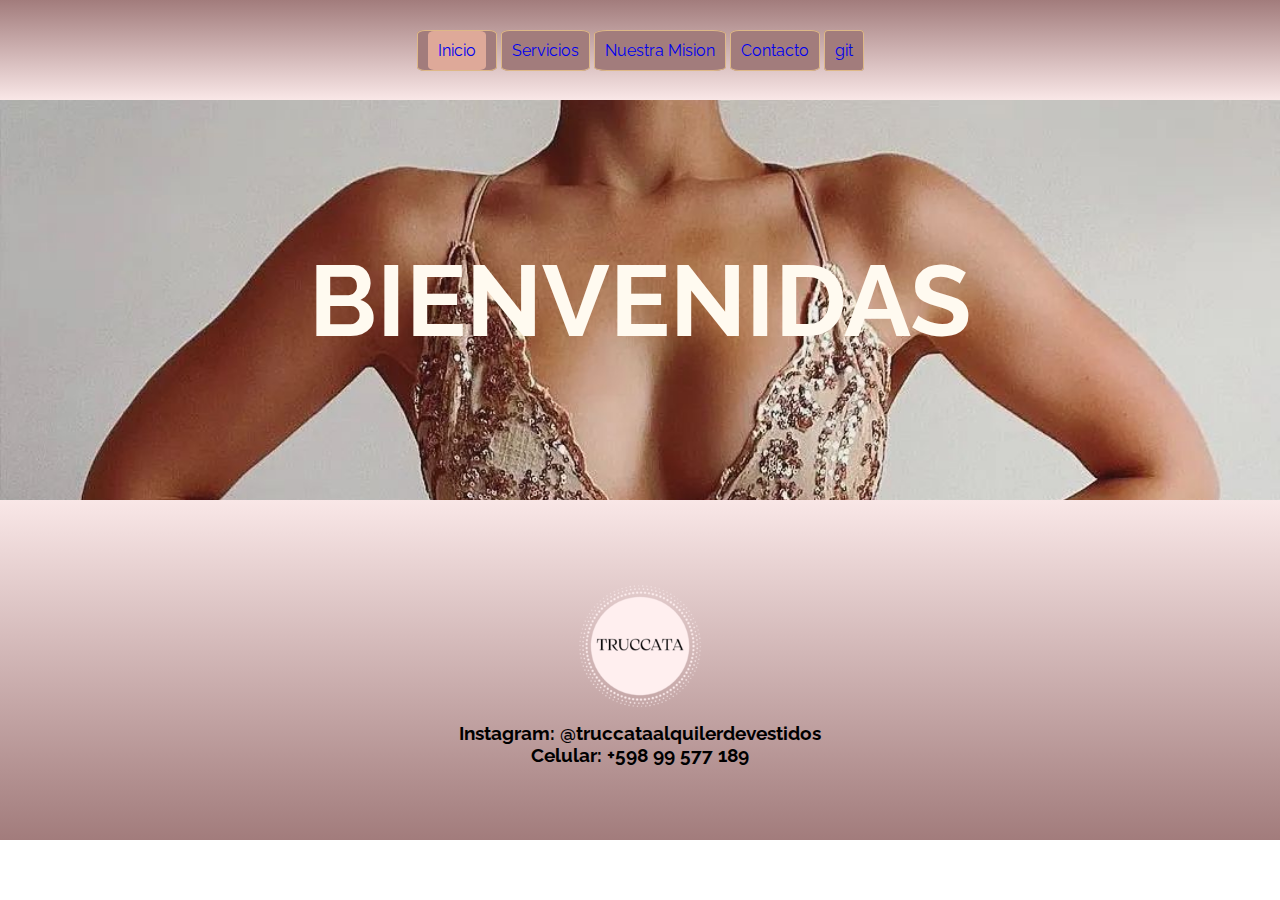
<file: index.html>
<!DOCTYPE html>
<html>
<head>
	<html lang="es">
	<meta charset="utf-8">
	<meta name="viewport" content="width=device-width, initial-scale=1">
	<title>Inicio</title>
	<link rel="stylesheet" type="text/css" href="estilos/estilos.css">
</head>
<body>
	
	<header class="header menu">
    	<nav>
        <ul>
            <li><a class="active" href="index.html">Inicio</a></li>
            <li><a href="paginas/servicios.html">Servicios</a></li>
            <li><a href="paginas/mision.html">Nuestra Mision</a></li>
            <li><a href="paginas/contacto.html">Contacto</a></li>
            <li><a href="paginas/pruebagit.html">git</a></li>
        </ul>
        </nav>
    </header>

    <article>
    	<section class="index">
    		<h1>BIENVENIDAS</h1>
    	</section>
    </article>

    <footer id="footer">
        <section class="centrar">
            <img src="img/logo.png" alt="logo de la marca">
            <h3>Instagram: @truccataalquilerdevestidos</h3>
            <h3>Celular: +598 99 577 189</h3>
        </section>
    </footer>
</body>
</html>
</file>
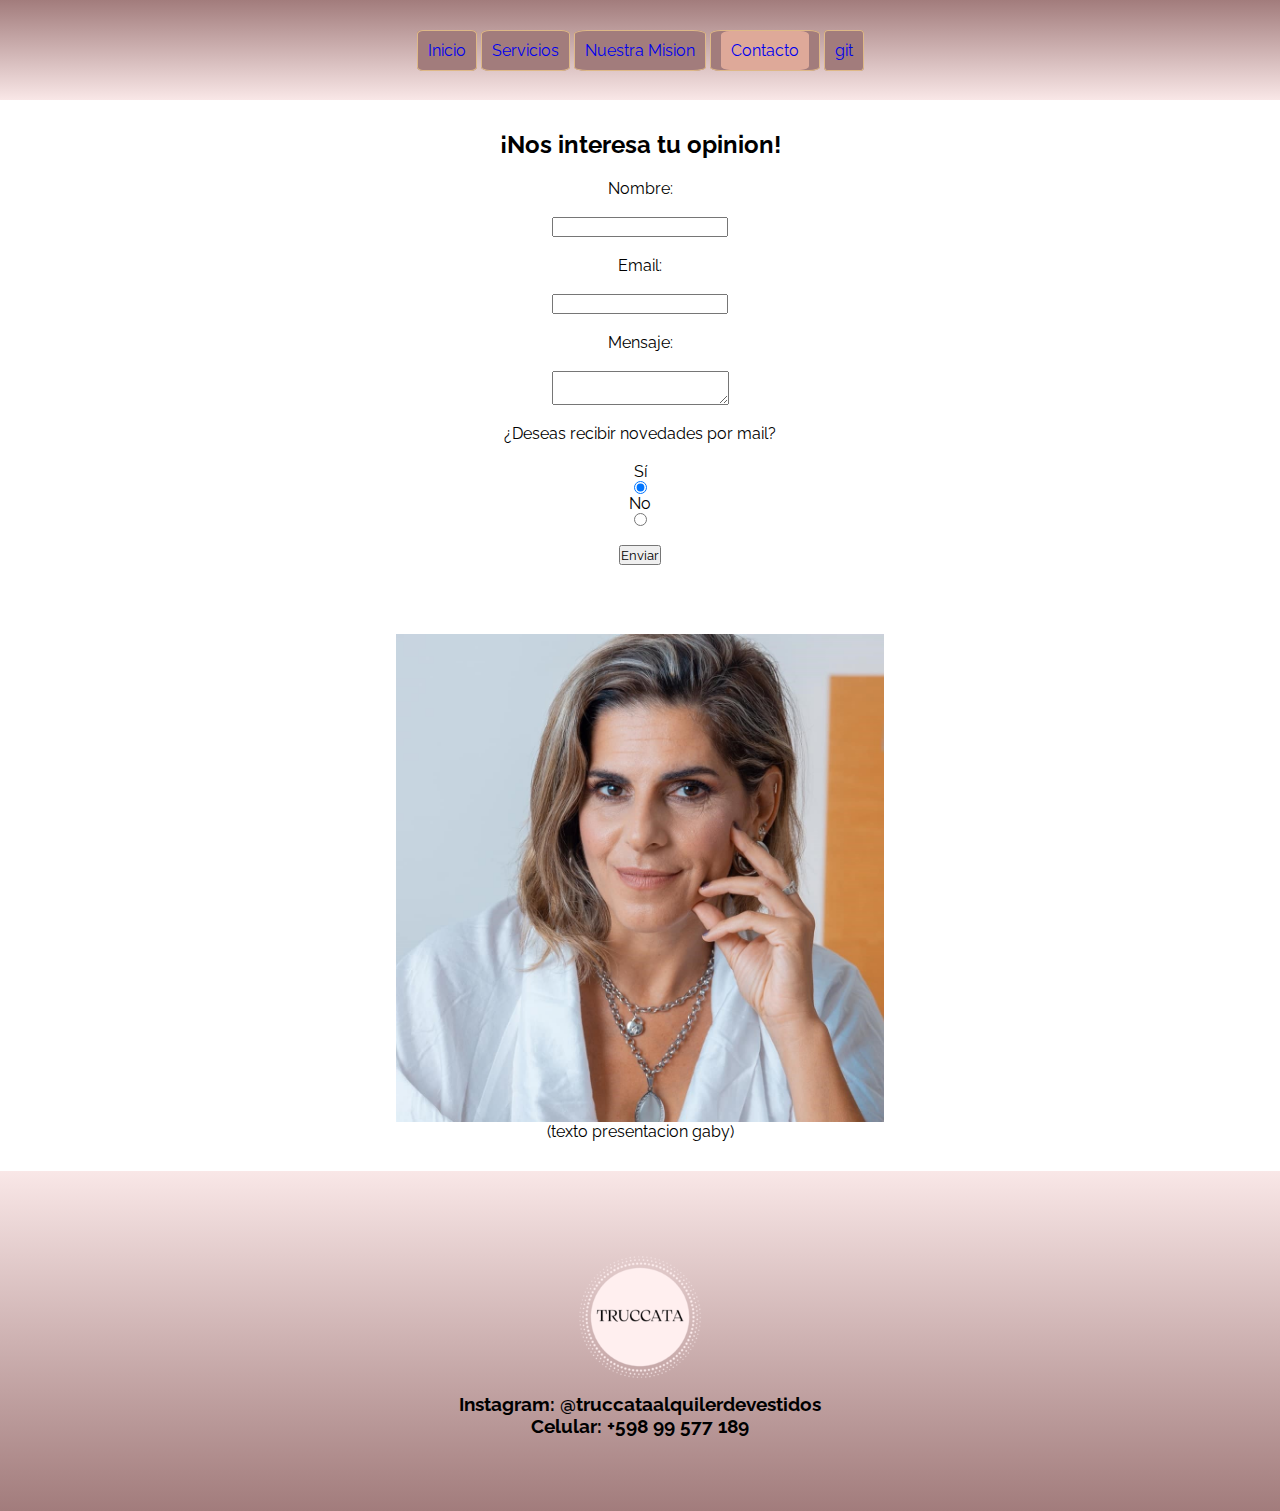
<file: paginas/contacto.html>
<!DOCTYPE html>
<html>
<head>
	<html lang="es">
	<meta charset="utf-8">
	<meta name="viewport" content="width=device-width, initial-scale=1">
	<title>Contacto</title>
	<link rel="stylesheet" type="text/css" href="../estilos/estilos.css">
</head>
<body>

    <header class="header menu">
        <nav> 
           <ul>
            <li><a href="../index.html">Inicio</a></li>
            <li><a href="servicios.html">Servicios</a></li>
            <li><a href="mision.html">Nuestra Mision</a></li>
            <li><a class="active" href="contacto.html">Contacto</a></li>
            <li><a href="pruebagit.html">git</a></li>
            </ul>
       </nav>
    </header>

    <article class="contacto">
        <section>
        <h2>¡Nos interesa tu opinion!</h2>
        <form class="eLinea">
            <label for="name">Nombre:</label><br>
            <input id="name" type="text" name="Nombre"/><br>

            <label for="mail">Email:</label><br>
            <input id="mail" type="text" name="Email" /><br>

            <label for="msg">Mensaje:</label><br>
            <textarea id="msg" type="text"name="Mensaje"></textarea><br>

            <label for="novedades">¿Deseas recibir novedades por mail?</label><br>
            <label>Sí</label>
            <input type="radio" name="novedades" value="si" checked />
            <label>No</label>
            <input type="radio" name="novedades" value="no"/><br>
            <input type="submit" value="Enviar"/> <br>
        </form>
        </section>

        <section>
        	<img src="../img/jefa.jpg" alt="dueña de la marca">
        	<p>(texto presentacion gaby)</p>
        </section>
    </article>

    <footer id="footer">
        <section class="centrar">
            <img src="../img/logo.png" alt="logo de la marca">
            <h3>Instagram: @truccataalquilerdevestidos</h3>
            <h3>Celular: +598 99 577 189</h3>
        </section>
    </footer>
</body>
</html>
</file>
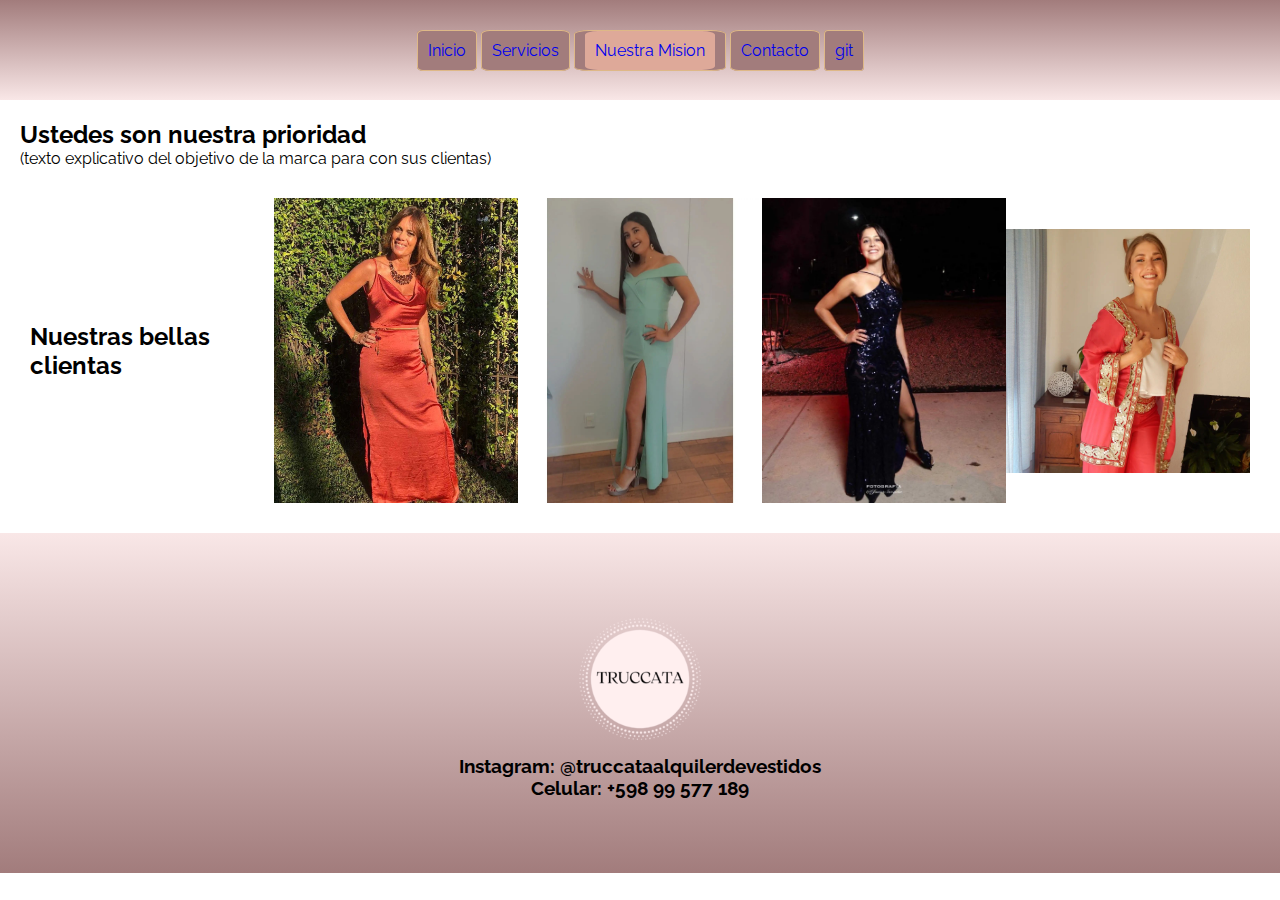
<file: paginas/mision.html>
<!DOCTYPE html>
<html>
<head>
	<html lang="es">
	<meta charset="utf-8">
	<meta name="viewport" content="width=device-width, initial-scale=1">
	<title>Mision</title>
	<link rel="stylesheet" type="text/css" href="../estilos/estilos.css">
</head>
<body>

    <header class="header menu">
        <nav>
           <ul>
            <li><a href="../index.html">Inicio</a></li>
            <li><a href="servicios.html">Servicios</a></li>
            <li><a class="active" href="mision.html">Nuestra Mision</a></li>
            <li><a href="contacto.html">Contacto</a></li>
            <li><a href="pruebagit.html">git</a></li>
        </ul>
       </nav>
    </header>

    <article>
    	<section class="separacion">
    		<h2>Ustedes son nuestra prioridad</h2>
    		<p>(texto explicativo del objetivo de la marca para con sus clientas)</p>
    	</section>

    	<section class="clientas">
    		<h2>Nuestras bellas clientas</h2>
    		<img src="../img/clienta1.jpg" alt="foto de clientacon vestido terracota">
    		<img src="../img/clienta2.jpg" alt="foto de clienta con vestido celeste">
    		<img src="../img/clienta3.jpg" alt="foto de clienta con vestido negro brillante">
    		<img src="../img/clienta4.jpg" alt="foto de clienta con conjunto pantalon y kimono">
    	</section>
    </article>
    
    <footer id="footer">
        <section class="centrar">
            <img src="../img/logo.png" alt="logo de la marca">
            <h3>Instagram: @truccataalquilerdevestidos</h3>
            <h3>Celular: +598 99 577 189</h3>
        </section>
    </footer>
</body>
</html>
</file>
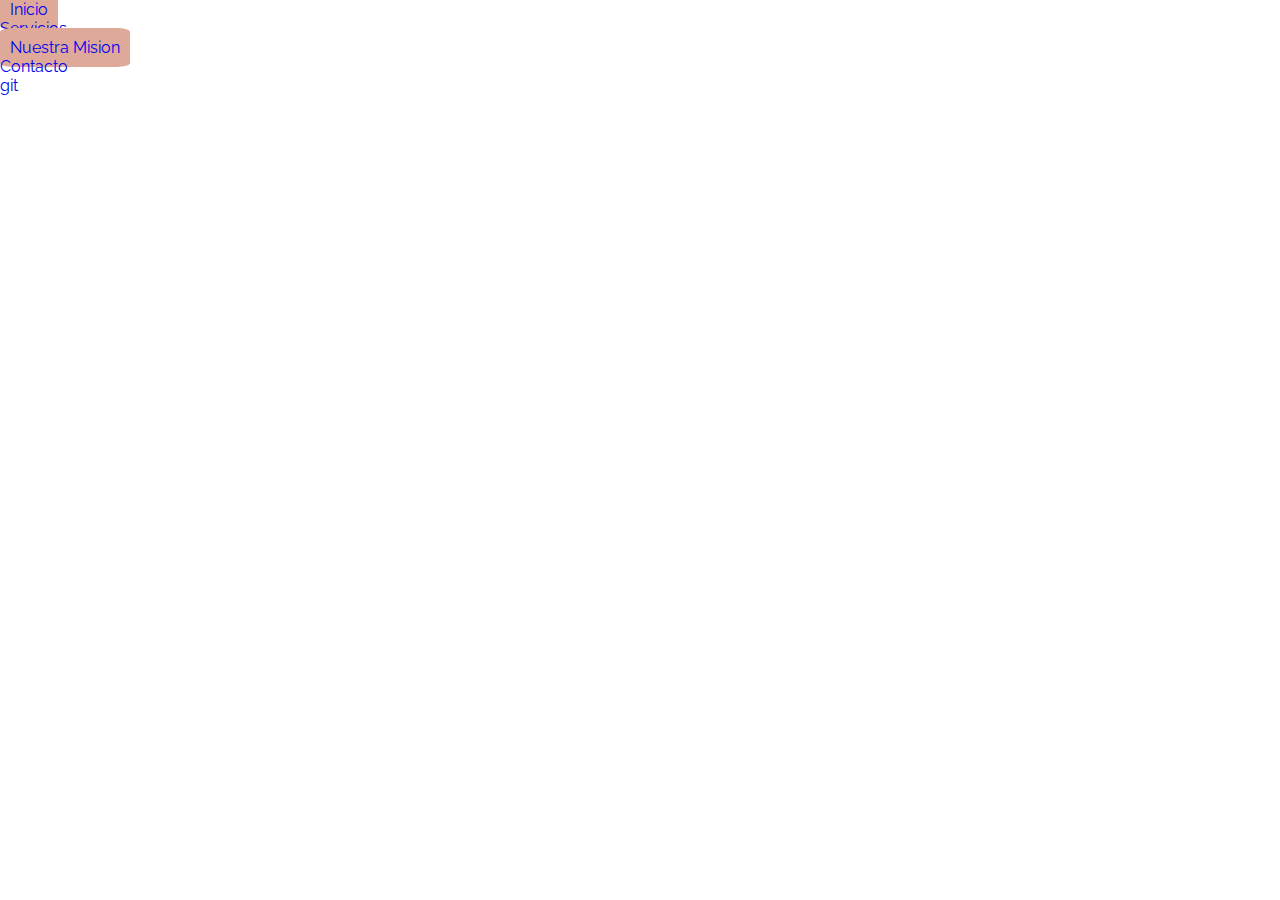
<file: paginas/pruebagit.html>
<!DOCTYPE html>
<html lang="es">
<head>
    <meta charset="UTF-8">
    <meta http-equiv="X-UA-Compatible" content="IE=edge">
    <meta name="viewport" content="width=device-width, initial-scale=1.0">
    <title>Prueba git</title>
    <link rel="stylesheet" href="../estilos/estilos.css">
</head>
<body>
    <li><a href="../index.html">Inicio</a></li>
    <li><a href="servicios.html">Servicios</a></li>
    <li><a class="active" href="mision.html">Nuestra Mision</a></li>
    <li><a href="contacto.html">Contacto</a></li>
    <li><a href="pruebagit.html">git</a></li>
</body>
</html>
</file>
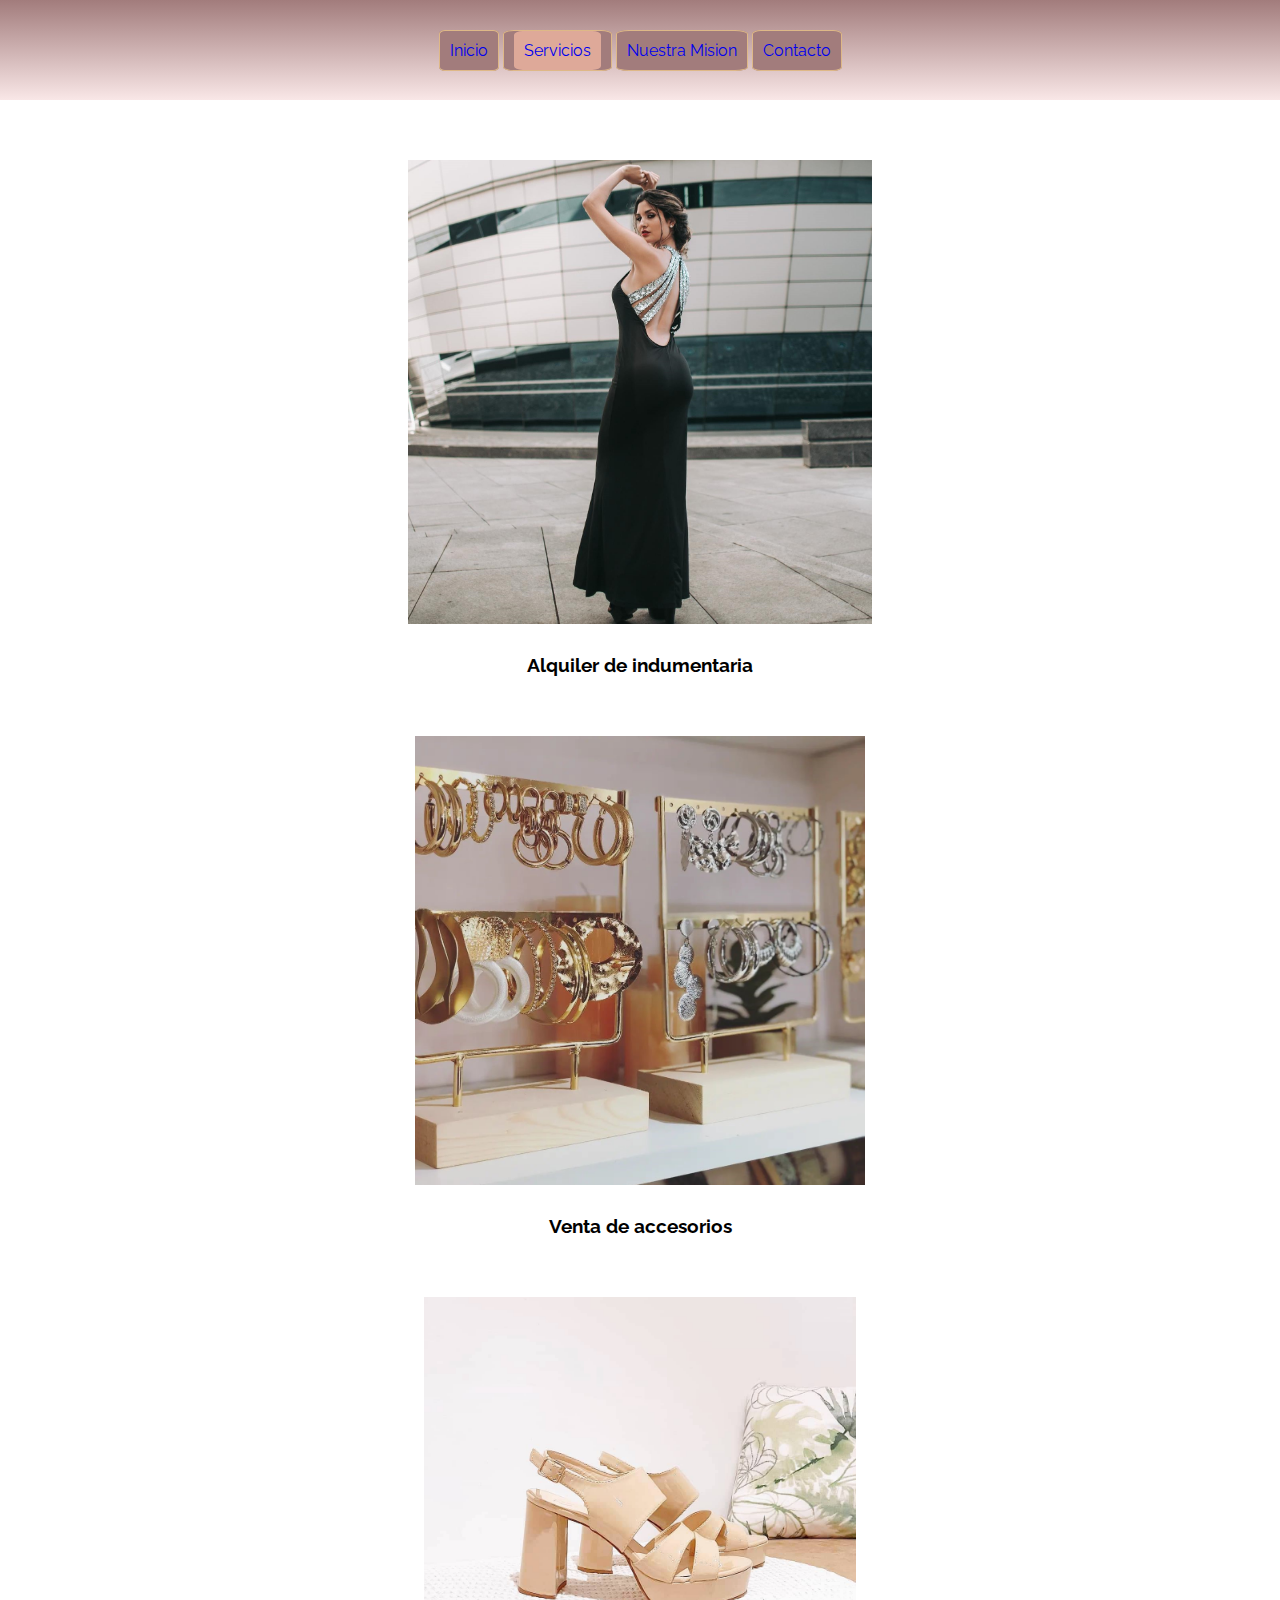
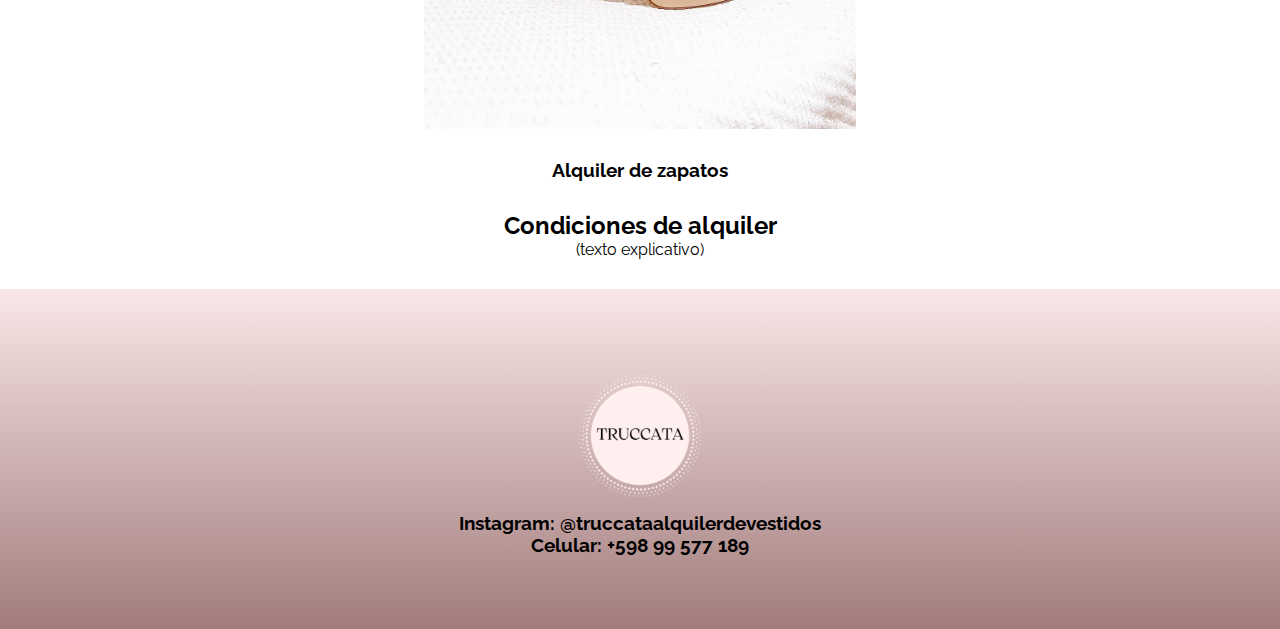
<file: paginas/servicios.html>
<!DOCTYPE html>
<html>
<head>
	<html lang="es">
	<meta charset="utf-8">
	<meta name="viewport" content="width=device-width, initial-scale=1">
	<title>Servicios</title>
	<link rel="stylesheet" type="text/css" href="../estilos/estilos.css">
</head>
<body>

    <header class="header menu">
        <nav>
           <ul>
            <li class="eLinea"><a href="../index.html">Inicio</a></li>
            <li class="eLinea"><a class="active" href="servicios.html">Servicios</a></li>
            	<!--<ul>
            		<li><a href="#">Alquiler indumentaria</a></li>
            		<li><a href="#">Venta accesorios</a></li>
            		<li><a href="#">Alquiler zapatos</a></li>
            	</ul> 
				como pingo escondo el submenu y hago una lista desplegable
            	-->
            <li class="eLinea"><a href="mision.html">Nuestra Mision</a></li>
            <li class="eLinea"><a href="contacto.html">Contacto</a></li>
           </ul>
       </nav>
    </header>

    <article class="servicios">
    	<section >
    		<a href=#><img src="../img/vnegro.jpg" alt="alquiler de vestidos"></a>
            <!-- falta link a pagina-->
    		<h3>Alquiler de indumentaria</h3> 
    	</section>

    	<section>
    		<a href=#><img src="../img/caravanas.jpg" alt="venta de accesorios"></a>
            <!-- falta link a pagina-->
    		<h3>Venta de accesorios</h3>
    	</section>
    	
    	<section>
    		<a href=#><img src="../img/zapatos.jpg" alt="alquiler de zapatos"></a>
            <!-- falta link a pagina-->
    		<h3>Alquiler de zapatos</h3>
    	</section>

    	<section>
    		<h2>Condiciones de alquiler</h2>
    		<p>(texto explicativo)</p>
    	</section>
    </article>

    <footer id="footer">
        <section>
            <img src="../img/logo.png" alt="logo de la marca">
            <h3>Instagram: @truccataalquilerdevestidos</h3>
            <h3>Celular: +598 99 577 189</h3>
        </section>
    </footer>
</body>
</html>
</file>
<file: estilos/estilos.css>
@import url('https://fonts.googleapis.com/css2?family=Raleway:wght@300;700&display=swap');

* {
	margin: 0;
	padding: 0;
	font-family:  'Raleway', sans-serif;
}

.header {
	display: flex;
	flex-direction: row;
	flex-wrap: nowrap;
	justify-content: space-around; /*no me hace ese espaciado por keeeee :( creo que pq los converti en elementos de linea*/
	align-items: center;
	background-image: linear-gradient(to bottom, rgb(162, 124, 124), rgb(249, 231, 231));
	height: 100px;
	max-width: 100%;
	background-repeat: no-repeat;
	background-size: cover;
	position: sticky;
}

.menu li  {
	display: inline;
	border: solid 1px;
	border-color: burlywood;
	background-color: rgb(162, 124, 124);
	border-radius: 10%;
	padding: 10px;

}

.separacion {
	margin: 20px;
}

ul {
	list-style-type: none;
}

li a {
	text-decoration: none;
}

li a:hover:not(.active) {
	background-color: rgb(222, 169, 153);
	border-radius: 10%;
	padding: 10px;
  }
  
  .active {
	background-color: rgb(222, 169, 153);
	border-radius: 10%;
	padding: 10px;
  }


.index {	
	display: flex;
	flex-direction: row;
	flex-wrap: nowrap;
	justify-content: space-around;
	align-items: center;

	background-image: url("../img/fondoindex.jpg");
	height: 400px;
	max-width: auto;
	background-repeat: no-repeat;
	background-size: cover;
	font-size: 50px;
	color: floralwhite;
}

img {
	height: auto;
	max-width: 40%;
	transition: height 2s;
}

.servicios img:hover {
	max-width: 50%;
}

.servicios section{
	display: flex;
	flex-direction: column;
	flex-wrap: nowrap;
	justify-content: center;
	align-items: center;
	margin: 30px;
}

.servicios a {
	display: flex;
	flex-direction: column;
	flex-wrap: nowrap;
	justify-content: center;
	align-items: center;
	margin: 30px;
}

.clientas {
	display: flex;
	flex-direction: row;
	flex-wrap: nowrap;
	justify-content: center;
	align-items: center;
	margin: 30px;
}

.clientas img {
	height: auto;
	max-width: 20%;
}


#footer {
	display: flex;
	flex-direction: column;
	flex-wrap: nowrap;
	justify-content: center;
	align-items: center;

	height: 300px;
	background-image: linear-gradient(to top, rgb(162, 124, 124), rgb(249, 231, 231));
	padding: 20px;
	text-align: center;
}

.contacto section {
	display: flex;
	flex-direction: column;
	flex-wrap: nowrap;
	justify-content: center;
	align-items: center;
	margin: 30px;
}

.contacto section form {
	display: flex;
	flex-direction: column;
	flex-wrap: nowrap;
	justify-content: center;
	align-items: center;
	margin: 20px;
}

.contacto img {
	height: auto;
	max-width: 40%%;
}
</file>
